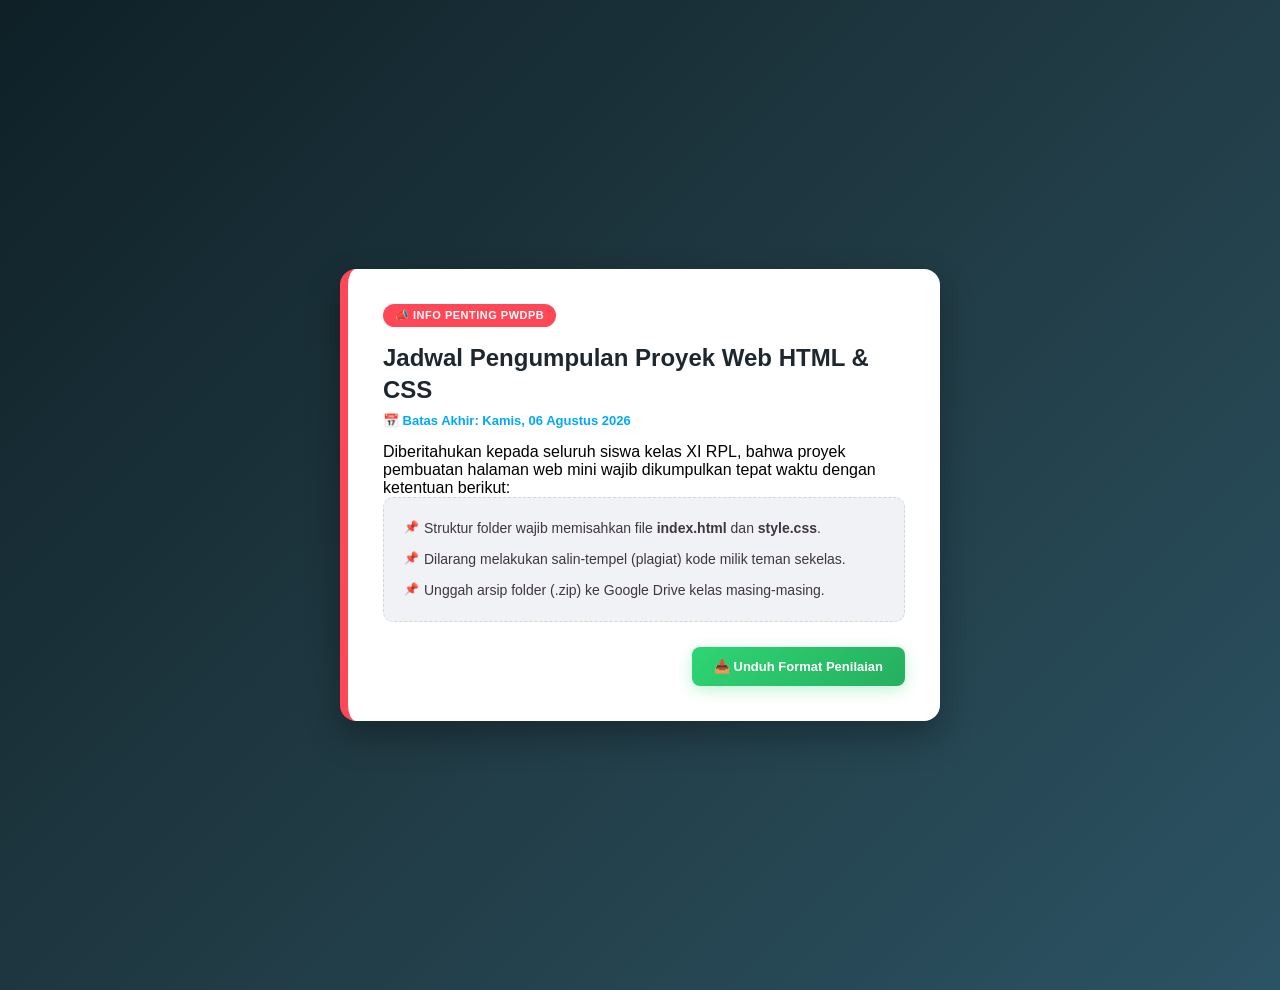
<file: index.html>
<!DOCTYPE html>
<html lang="id">
<head>
    <meta charset="UTF-8">
    <meta name="viewport" content="width=device-width, initial-scale=1.0">
    <title>Pengumuman Resmi Sekolah</title>
    <link rel="stylesheet" href="style.css">
</head>
<body>

    <div class="announcement-card">

        <span class="badge-urgent">📣 Info Penting PWDPB</span>

        <h1>Jadwal Pengumpulan Proyek Web HTML & CSS</h1>

        <p class="date">📅 Batas Akhir: Kamis, 06 Agustus 2026</p>

        <p class="description">
            Diberitahukan kepada seluruh siswa kelas XI RPL, bahwa proyek pembuatan halaman web mini wajib dikumpulkan tepat waktu dengan ketentuan berikut:
        </p>

        <ul class="guidelines">
            <li>Struktur folder wajib memisahkan file <strong>index.html</strong> dan <strong>style.css</strong>.</li>
            <li>Dilarang melakukan salin-tempel (plagiat) kode milik teman sekelas.</li>
            <li>Unggah arsip folder (.zip) ke Google Drive kelas masing-masing.</li>
        </ul>

        <div class="action-box">
            <a href="#" class="btn-download">📥 Unduh Format Penilaian</a>
        </div>
    </div>

</body>
</html>
</file>
<file: style.css>
* {
    margin: 0;
    padding: 0%;
    box-sizing: border-box;
}

body {
    background: linear-gradient(135deg, #0f2027, #203a43, #2c5364);
    font-family: 'Segoe UI', Tahoma, Geneva, Verdana, sans-serif;
    min-height: 110vh;
    display: flex;
    justify-content: center;
    align-items: center;
    padding: 20px;

}

.announcement-card {
    background: #ffffff;
    width: 100%;
    max-width: 600px;
    padding: 35px;
    border-radius: 16px;
    border-left: 8px solid #ff4757;
    box-shadow: 0 15px 35px rgba(0, 0, 0, 0.3);
    position: relative;
    animation: fadeIn 0.5s ease-in-out;

}

@keyframes fadeIn {
    form { opacity: 0; transform: translateY(15px);}
    to { opacity: 1; transform: translateY(0);}
}

.badge-urgent {
    background-color: #ff4757;
    color: white;
    font-size: 11px;
    font-weight: bold;
    text-transform: uppercase;
    padding: 5px 12px;
    border-radius: 20px;
    display: inline-block;
    margin-bottom: 15px;
    letter-spacing: 0.5px;
}

.announcement-card h1 {
    font-size: 24px;
    color: #1e272e;
    margin-bottom: 8px;
    line-height: 1.3;

}

.date {
    font-size: 13px;
    color: #00a8ff;
    font-weight: 600;
    margin-bottom: 15px;

}

.descripton {
    font-size: 14px;
    color: #57606f;
    line-height: 1.6;
    margin-bottom: 20px;

}

.guidelines {
    list-style-type: none;
    margin-bottom: 25px;
    background: #f1f2f6;
    padding: 20px;
    border-radius: 10px;
    border: 1px dashed #ced6e0;

}
.guidelines li {
    font-size: 14px;
    color: #3f3640;
    margin-bottom: 10px;
    padding-left: 20px;
    position: relative;
    line-height: 1.5;

}

.guidelines li::before {
    content: "📌";
    position: absolute;
    left: 0;
    top: 0;
    font-size: 12px;
}

.guidelines li:last-child {
    margin-bottom: 0;
}

.action-box {
    text-align: right;

}

.btn-download {
    display: inline-block;
    background: linear-gradient(135deg, #2ed573, #26af5f);
    color: white;
    text-decoration: none;
    padding: 12px 22px;
    border-radius: 8px;
    font-size: 13px;
    font-weight: bold;
    box-shadow: 0 4px 15px rgba(46, 213, 115, 0.3);
    transition: transform 0.2s ease, box-shadow 0.2s ease;

}

.btn-download:hover {
    transform: translateY(-2px);
    box-shadow: 0 6px 20px rgba(46, 213, 115, 0.4);
}
</file>
